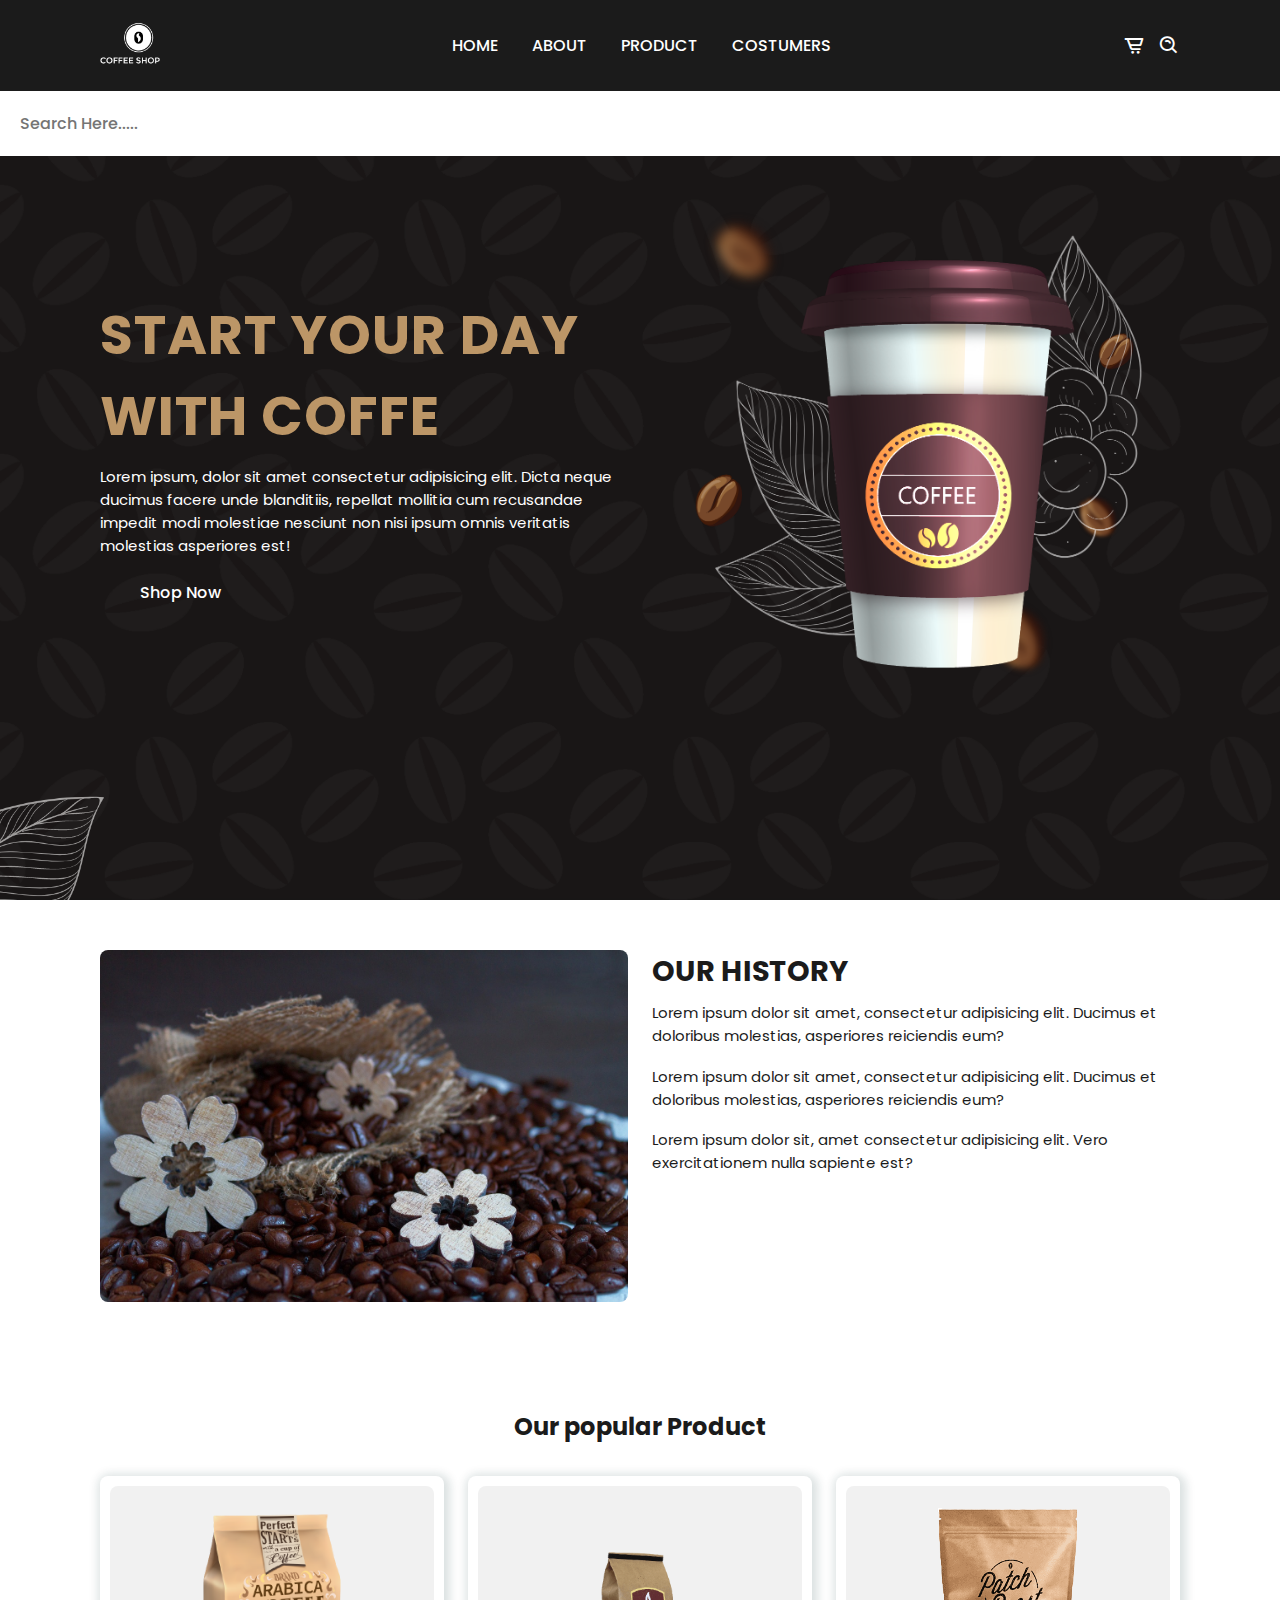
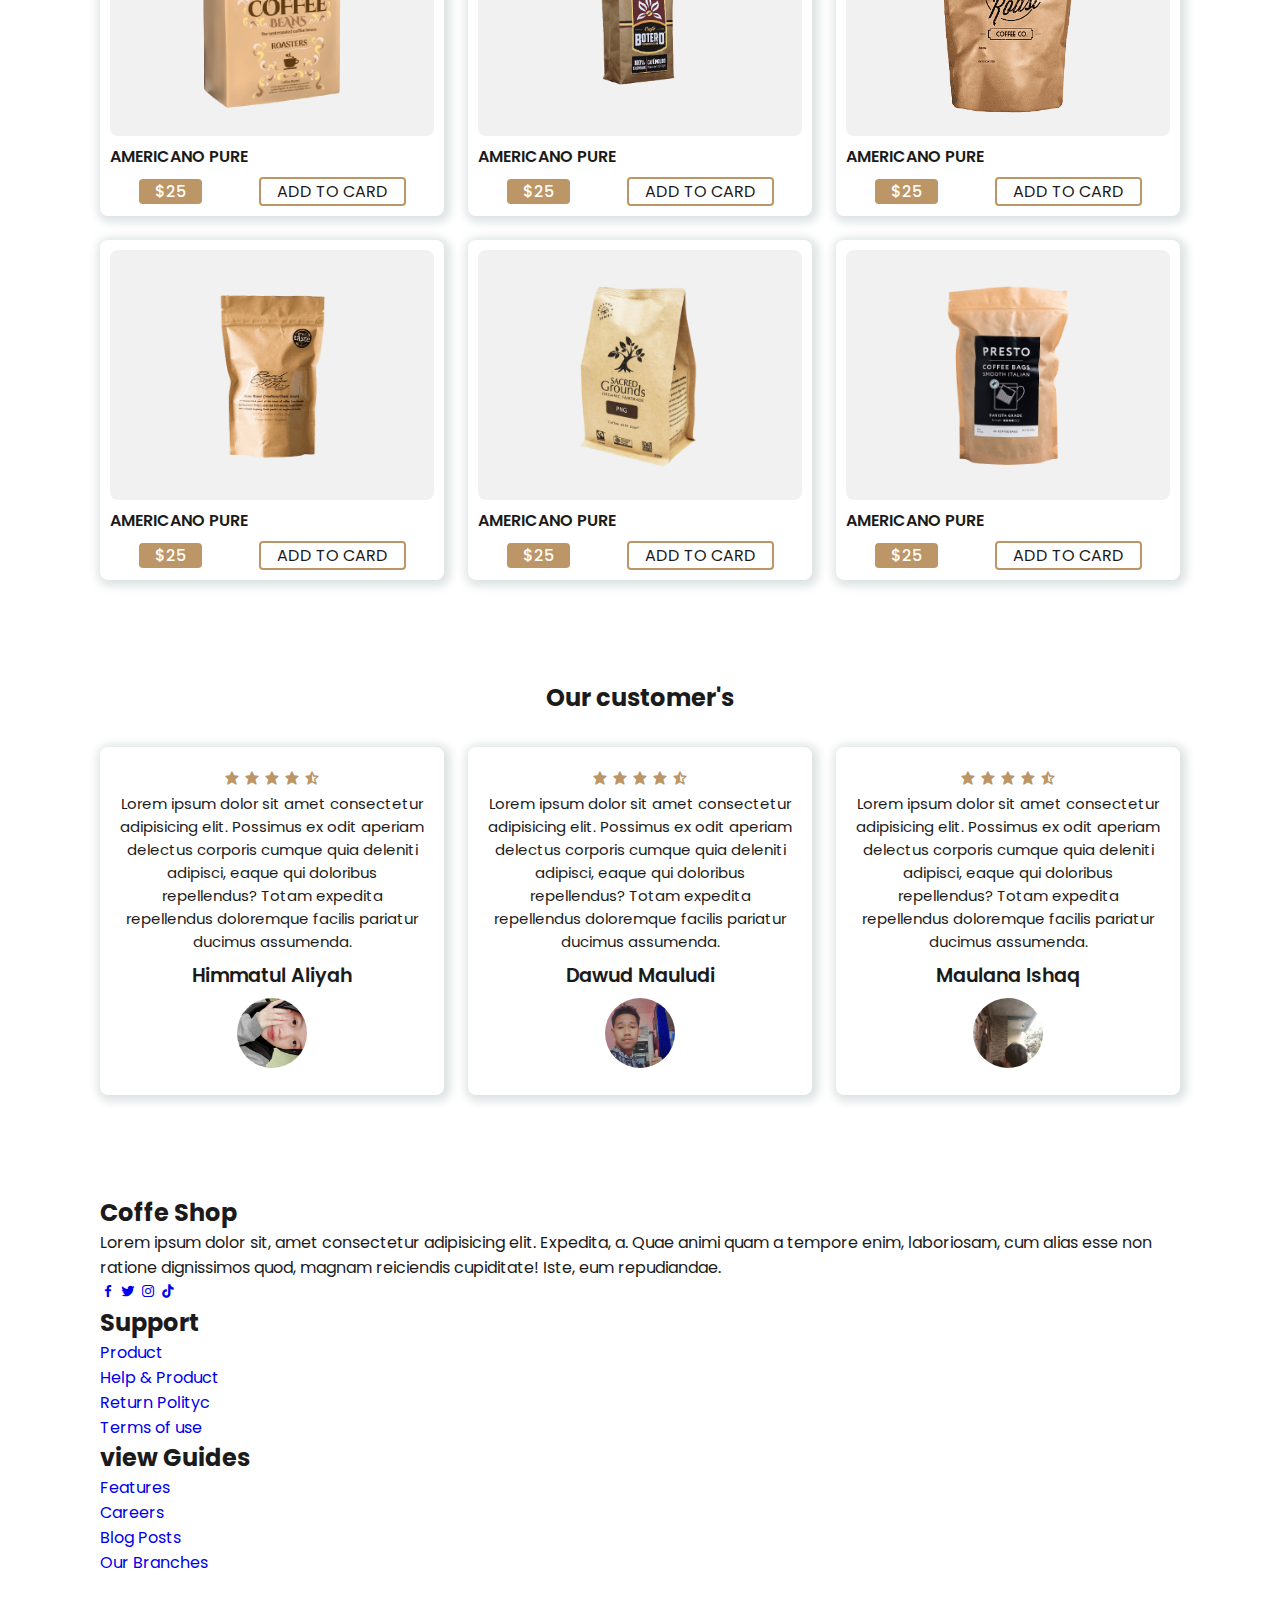
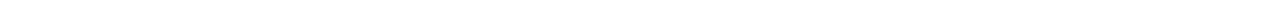
<file: alyaa/index.html>
<!DOCTYPE html>
<html lang="en">
<head>
    <meta charset="UTF-8">
    <meta http-equiv="X-UA-Compatible" content="IE=edge">
    <meta name="viewport" content="width=device-width, initial-scale=1.0">
    <title>Document</title>
    <link rel="stylesheet" href="styles.css">
    <!--box icon-->
    <link rel="stylesheet"
    href="https://unpkg.com/boxicons@latest/css/boxicons.min.css">
</head>
<body>
    <header>
        <a href="#" class="logo">
            <img src="img/logo.png" alt="">
        </a>
        <i class='bx bx-menu' id="menu-icon"></i>
        <ul class="navbar">
            <li><a href="#home">Home</a></li>
            <li><a href="#about">About</a></li>
            <li><a href="#product">Product</a></li>
            <li><a href="#costumers">Costumers</a></li>
        </ul>

        <div class="header-icon">
            <i class='bx bx-cart-alt' ></i>
            
            <i class='bx bx-search-alt' id="search-icon"></i>
        </div>

        <div class="search-box">
            <input type="search" name="" id="" placeholder="Search Here.....">
        </div>
    </header>

    <section class="home" id="home">
        <div class="home-text">
            <h1>Start your day <br>with coffe</h1>
            <p>Lorem ipsum, dolor sit amet consectetur adipisicing elit. Dicta neque ducimus facere unde blanditiis, repellat mollitia cum recusandae impedit modi molestiae nesciunt non nisi ipsum omnis veritatis molestias asperiores est!</p>
            <a href="#" class="btn">Shop Now</a>
        </div>
        <div class="home-img">
            <img src="img/main.png" alt="">
        </div>
    </section>

        <section class="about" id="about">
            <div class="about-img">
                <img src="img/about.jpg" alt="">
            </div>
            <div class="about-text">
                <h2>Our History</h2>
                <p>Lorem ipsum dolor sit amet, consectetur adipisicing elit. Ducimus et doloribus molestias, asperiores reiciendis eum?</p>
                <p>Lorem ipsum dolor sit amet, consectetur adipisicing elit. Ducimus et doloribus molestias, asperiores reiciendis eum?</p>
                <p>Lorem ipsum dolor sit, amet consectetur adipisicing elit. Vero exercitationem nulla sapiente est?</p>
                <a href="#" class="btn">Learn more</a>
            </div>
        </section>
        <section class="product" id="product">
            <div class="heading">
                <h2>Our popular Product</h2>
            </div>
            <div class="product-container">
                <div class="box">
                    <img src="img/p1.png" alt="">
                    <h3>Americano Pure</h3>
                    <div class="content">
                        <span>$25</span>
                        <a href="#">Add To Card</a>
                    </div>
                </div>
                <div class="box">
                    <img src="img/p2.png" alt="">
                    <h3>Americano Pure</h3>
                    <div class="content">
                        <span>$25</span>
                        <a href="#">Add To Card</a>
                    </div>
                </div>
                <div class="box">
                    <img src="img/p3.png" alt="">
                    <h3>Americano Pure</h3>
                    <div class="content">
                        <span>$25</span>
                        <a href="#">Add To Card</a>
                    </div>
                </div>
                <div class="box">
                    <img src="img/p4.png" alt="">
                    <h3>Americano Pure</h3>
                    <div class="content">
                        <span>$25</span>
                        <a href="#">Add To Card</a>
                    </div>
                </div>
                <div class="box">
                    <img src="img/p5.png" alt="">
                    <h3>Americano Pure</h3>
                    <div class="content">
                        <span>$25</span>
                        <a href="#">Add To Card</a>
                    </div>
                </div>
                <div class="box">
                    <img src="img/p6.png" alt="">
                    <h3>Americano Pure</h3>
                    <div class="content">
                        <span>$25</span>
                        <a href="#">Add To Card</a>
                    </div>
                </div>
            </div>
        </section>

        <section class="costumers" id="costumers">
            <div class="heading">
                <h2>Our customer's</h2>
            </div>
            <div class="customers-container">
                <div class="box">
                    <div class="stars">
                        <i class='bx bxs-star' ></i>
                        <i class='bx bxs-star' ></i>
                        <i class='bx bxs-star' ></i>
                        <i class='bx bxs-star' ></i>
                        <i class='bx bxs-star-half' ></i>
                    </div>
                    <p>Lorem ipsum dolor sit amet consectetur adipisicing elit. Possimus ex odit aperiam delectus corporis cumque quia deleniti adipisci, eaque qui doloribus repellendus? Totam expedita repellendus doloremque facilis pariatur ducimus assumenda.</p>
                    <h2>Himmatul Aliyah</h2>
                    <img src="img/901e8beb-c191-441c-ad82-6c0aa4797822.jpg" alt="">
                </div>
                <div class="box">
                    <div class="stars">
                        <i class='bx bxs-star' ></i>
                        <i class='bx bxs-star' ></i>
                        <i class='bx bxs-star' ></i>
                        <i class='bx bxs-star' ></i>
                        <i class='bx bxs-star-half' ></i>
                    </div>
                    <p>Lorem ipsum dolor sit amet consectetur adipisicing elit. Possimus ex odit aperiam delectus corporis cumque quia deleniti adipisci, eaque qui doloribus repellendus? Totam expedita repellendus doloremque facilis pariatur ducimus assumenda.</p>
                    <h2>Dawud Mauludi</h2>
                    <img src="img/ffb85e63-c196-484c-8919-c143bcbc926e.jpg" alt="">
                </div>
                <div class="box">
                    <div class="stars">
                        <i class='bx bxs-star' ></i>
                        <i class='bx bxs-star' ></i>
                        <i class='bx bxs-star' ></i>
                        <i class='bx bxs-star' ></i>
                        <i class='bx bxs-star-half' ></i>
                    </div>
                    <p>Lorem ipsum dolor sit amet consectetur adipisicing elit. Possimus ex odit aperiam delectus corporis cumque quia deleniti adipisci, eaque qui doloribus repellendus? Totam expedita repellendus doloremque facilis pariatur ducimus assumenda.</p>
                    <h2>Maulana Ishaq</h2>
                    <img src="img/lana.jpg" alt="">
                </div>
            </div>
        </section>

        <section class="footer">
            <div class="footer-box">
                <h2>Coffe Shop</h2>
                <p>Lorem ipsum dolor sit, amet consectetur adipisicing elit. Expedita, a. Quae animi quam a tempore enim, laboriosam, cum alias esse non ratione dignissimos quod, magnam reiciendis cupiditate! Iste, eum repudiandae.</p>
            <div class="social">
                <a href="#"><i class='bx bxl-facebook' ></i></a>
                <a href="#"><i class='bx bxl-twitter' ></i></a>
                <a href="#"><i class='bx bxl-instagram' ></i></a>
                <a href="#"><i class='bx bxl-tiktok' ></i></a>
            </div>
            </div>
            <div class="footer-box">
                <h2>Support</h2>
                <li><a href="#">Product</a></li>
                <li><a href="#">Help & Product</a></li>
                <li><a href="#">Return Polityc</a></li>
                <li><a href="#">Terms of use</a></li>
            </div>
            <div class="footer-box">
                <h2>view Guides</h2>
                <li><a href="#">Features</a></li>
                <li><a href="#">Careers</a></li>
                <li><a href="#">Blog Posts</a></li>
                <li><a href="#">Our Branches</a></li>
            </div>
        </section>
























    
    <!---Script JS-->
    <script src="main.js"></script>
</body>
</html>
</file>
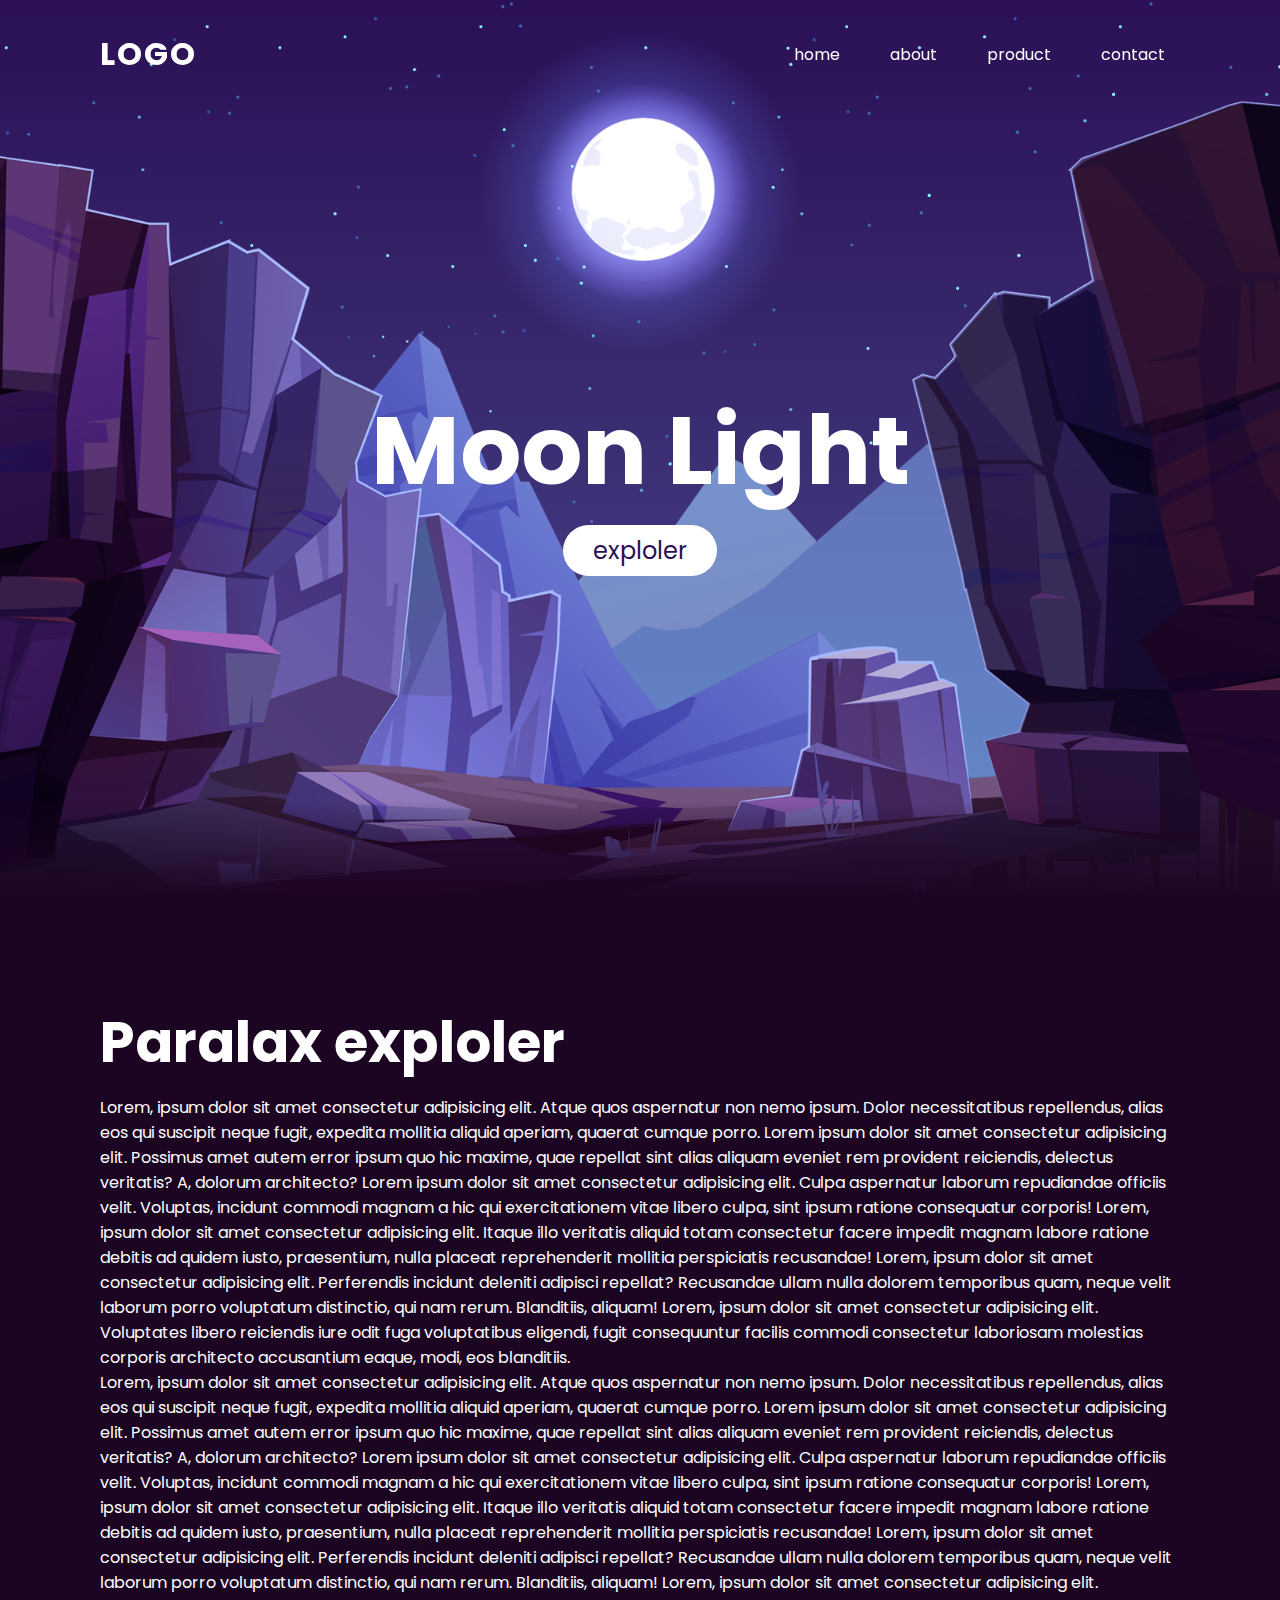
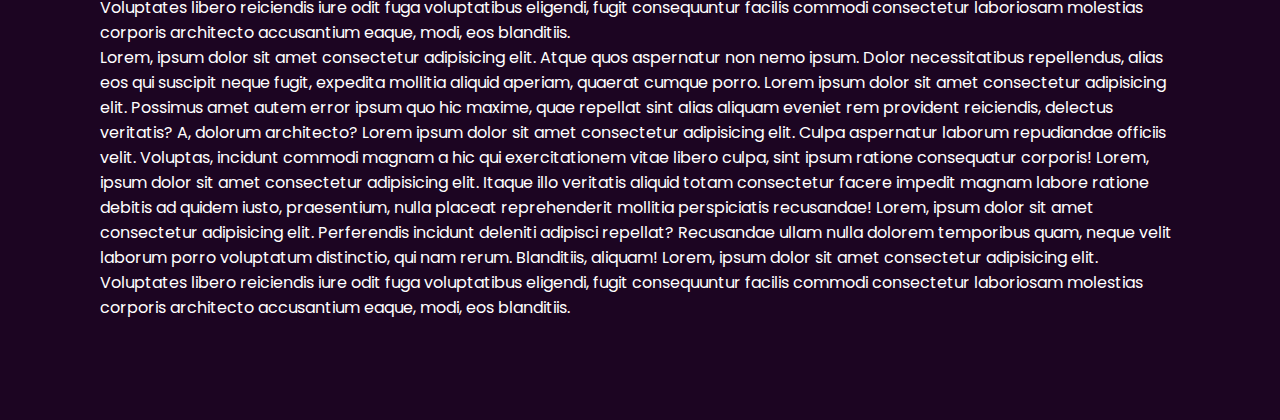
<file: dawud/index.html>
<!DOCTYPE html>
<html lang="en">
<head>
    <meta charset="UTF-8">
    <meta http-equiv="X-UA-Compatible" content="IE=edge">
    <meta name="viewport" content="width=device-width, initial-scale=1.0">
    <title>Document</title>
    <link rel="stylesheet" href="styles.css">
</head>
<body>
    <header>
        <a href="#" class="logo">Logo</a>
        <ul>
            <li><a href="#">home</a></li>
            <li><a href="#">about</a></li>
            <li><a href="#">product</a></li>
            <li><a href="#">contact</a></li>
        </ul>
    </header>

    <section>
        <img src="stars.png" id="stars">
        <img src="moon.png" id="moon">
        <img src="mountains_behind.png" id="mountains_behind">
        <h2 id="text">Moon Light</h2>
        <a href="#sec" id="btn">exploler</a>
        <img src="mountains_front.png" id="mountains_front">
        
    </section>

    <div class="sec" id="sec">
        <h2>Paralax exploler</h2>
        <p>Lorem, ipsum dolor sit amet consectetur adipisicing elit. Atque quos aspernatur non nemo ipsum. Dolor necessitatibus repellendus, alias eos qui suscipit neque fugit, expedita mollitia aliquid aperiam, quaerat cumque porro.
            Lorem ipsum dolor sit amet consectetur adipisicing elit. Possimus amet autem error ipsum quo hic maxime, quae repellat sint alias aliquam eveniet rem provident reiciendis, delectus veritatis? A, dolorum architecto?
            Lorem ipsum dolor sit amet consectetur adipisicing elit. Culpa aspernatur laborum repudiandae officiis velit. Voluptas, incidunt commodi magnam a hic qui exercitationem vitae libero culpa, sint ipsum ratione consequatur corporis!
            Lorem, ipsum dolor sit amet consectetur adipisicing elit. Itaque illo veritatis aliquid totam consectetur facere impedit magnam labore ratione debitis ad quidem iusto, praesentium, nulla placeat reprehenderit mollitia perspiciatis recusandae!
            Lorem, ipsum dolor sit amet consectetur adipisicing elit. Perferendis incidunt deleniti adipisci repellat? Recusandae ullam nulla dolorem temporibus quam, neque velit laborum porro voluptatum distinctio, qui nam rerum. Blanditiis, aliquam!
            Lorem, ipsum dolor sit amet consectetur adipisicing elit. Voluptates libero reiciendis iure odit fuga voluptatibus eligendi, fugit consequuntur facilis commodi consectetur laboriosam molestias corporis architecto accusantium eaque, modi, eos blanditiis.
            <br>Lorem, ipsum dolor sit amet consectetur adipisicing elit. Atque quos aspernatur non nemo ipsum. Dolor necessitatibus repellendus, alias eos qui suscipit neque fugit, expedita mollitia aliquid aperiam, quaerat cumque porro.
            Lorem ipsum dolor sit amet consectetur adipisicing elit. Possimus amet autem error ipsum quo hic maxime, quae repellat sint alias aliquam eveniet rem provident reiciendis, delectus veritatis? A, dolorum architecto?
            Lorem ipsum dolor sit amet consectetur adipisicing elit. Culpa aspernatur laborum repudiandae officiis velit. Voluptas, incidunt commodi magnam a hic qui exercitationem vitae libero culpa, sint ipsum ratione consequatur corporis!
            Lorem, ipsum dolor sit amet consectetur adipisicing elit. Itaque illo veritatis aliquid totam consectetur facere impedit magnam labore ratione debitis ad quidem iusto, praesentium, nulla placeat reprehenderit mollitia perspiciatis recusandae!
            Lorem, ipsum dolor sit amet consectetur adipisicing elit. Perferendis incidunt deleniti adipisci repellat? Recusandae ullam nulla dolorem temporibus quam, neque velit laborum porro voluptatum distinctio, qui nam rerum. Blanditiis, aliquam!
            Lorem, ipsum dolor sit amet consectetur adipisicing elit. Voluptates libero reiciendis iure odit fuga voluptatibus eligendi, fugit consequuntur facilis commodi consectetur laboriosam molestias corporis architecto accusantium eaque, modi, eos blanditiis.<br>Lorem, ipsum dolor sit amet consectetur adipisicing elit. Atque quos aspernatur non nemo ipsum. Dolor necessitatibus repellendus, alias eos qui suscipit neque fugit, expedita mollitia aliquid aperiam, quaerat cumque porro.
            Lorem ipsum dolor sit amet consectetur adipisicing elit. Possimus amet autem error ipsum quo hic maxime, quae repellat sint alias aliquam eveniet rem provident reiciendis, delectus veritatis? A, dolorum architecto?
            Lorem ipsum dolor sit amet consectetur adipisicing elit. Culpa aspernatur laborum repudiandae officiis velit. Voluptas, incidunt commodi magnam a hic qui exercitationem vitae libero culpa, sint ipsum ratione consequatur corporis!
            Lorem, ipsum dolor sit amet consectetur adipisicing elit. Itaque illo veritatis aliquid totam consectetur facere impedit magnam labore ratione debitis ad quidem iusto, praesentium, nulla placeat reprehenderit mollitia perspiciatis recusandae!
            Lorem, ipsum dolor sit amet consectetur adipisicing elit. Perferendis incidunt deleniti adipisci repellat? Recusandae ullam nulla dolorem temporibus quam, neque velit laborum porro voluptatum distinctio, qui nam rerum. Blanditiis, aliquam!
            Lorem, ipsum dolor sit amet consectetur adipisicing elit. Voluptates libero reiciendis iure odit fuga voluptatibus eligendi, fugit consequuntur facilis commodi consectetur laboriosam molestias corporis architecto accusantium eaque, modi, eos blanditiis.
        </p>
    </div>
    <script src="main.js"></script>
</body>
</html>
</file>
<file: alyaa/styles.css>
@import url('https://fonts.googleapis.com/css2?family=Poppins:ital,wght@0,300;0,400;0,500;0,600;1,200;1,500;1,600&display=swap');
*{
    font-family: 'Poppins',sans-serif;
    margin: 0;
    padding: 0;
    box-sizing: border-box;
    scroll-padding-top: 4rem;
    scroll-behavior: smooth;
    list-style: none;
    text-decoration: none;
}

:root{
    --main-color:#bc9667;
    --second-color:#edeae3;
    --txt-color:#1b1b1b;
    --bg-color:#fff;
    --box-shadow: 2px 2px 10px 4px rgb(14 55 54 / 15%);
}

section{
    padding: 50px 100px;
}

img{
    width: 100%;
}

body{
    color: var(--txt-color);
}

header{
    position: fixed;
    width: 100%;
    top: 0;
    right: 0;
    z-index: 1000;
    display: flex;
    justify-content: space-between;
    align-items: center;
    padding: 18px 100px;
    transition: 0.5s linear;
    background: var(--txt-color);
    
}
.logo img{
    width: 60px;
}

.navbar{
    display: flex;
}

.navbar a{
    padding: 8px 17px;
    color: var(--bg-color);
    font: 1rem;
    text-transform: uppercase;
    font-weight: 500;
}

.navbar a:hover{
    background: var(--main-color);
    border-radius: 0.2rem;
    transition: 0.2s all linear;
}

.header-icon{
    font-size: 22px;
    cursor: pointer;
    z-index: 10000;
    display: flex;
    column-gap: 0.8rem;
}

.header-icon .bx{
    color: var(--bg-color);
}

.header-icon .bx:hover{
    color: var(--main-color);
}

#menu-icon{
    color: var(--bg-color);
    font-size: 24px;
    z-index: 10001;
    cursor: pointer;
    display: none;

}

.search-box{
    position: absolute;
    top: 100%;
    left: 50%;
    transform: translate(-50%);
    background: var(--bg-color);
    width: 100%;
}

.search-box.active{
    top: 110%;
    box-shadow: var(--box-shadow);
    transition: 0.2s all linear;
    display: none;
}

.search-box input{
    padding: 20px;
    border: none;
    outline: none;
    width:  100%;
    font-size: 1rem;
    color: var(--main-color);
}

.search-box input::placeholder{
    font: 1rem;
    font-weight: 500;
}

.home{
    width: 100%;
    min-height: 100vh;
    background: url(img/bg.png);
    background-repeat: no-repeat;
    background-size: cover;
    background-position: center;
    display: grid;
    grid-template-columns: repeat(auto-fit, minmax(17rem, auto));
    align-items: center;
    gap: 1.5rem;
}

.home-text h1{
    font-size: 3.4rem;
    color: var(--main-color);
    text-transform: uppercase;
    letter-spacing: 1px;
}

.home-text p{
    font-size: 0.938rem;
    color: var(--bg-color);
    margin: 0.5rem 0 1.4rem;
}

.btn{
    padding: 10px 40px;
    border-radius: 0.3rem;
    background-position: var(--main-color);
    color: var(--bg-color);
    font-weight: 500;


}

.btn:hover{
    background: #8a6f4d;
}

.about{
    display: grid;
    grid-template-columns: repeat(auto-fit, minmax(17rem, auto));
    gap: 1.5rem;
}

.about-img img{
    border-radius: 0.5rem;

}

.about-text h2{
    font-size: 1.8rem;
    text-transform: uppercase;
}

.about-text p{
    font-size: 0.938rem;
    margin: 0.5rem 0 1.1rem;
}

.heading{
   text-align: center; 
}

.heading h2{
    text-align: 1.8rem;
    text-decoration: uppercase;
}

.product-container{
    display: grid;
    grid-template-columns: repeat(auto-fit,minmax(280px,auto));
    gap: 1.5rem;
    margin-top: 2rem;
}
.product-container .box{
    position: relative;
    padding: 10px;
    display: flex;
    flex-direction: column;
    justify-content: center;
    border-radius: 0.5rem;
    box-shadow: var(--box-shadow);
}

.product-container img{
    width: 100%;
    height: 250px;
    object-fit: contain;
    object-position: center;
    padding: 20px;
    background: #f1f1f1;
    border-radius: 0.5rem;
}

.product-container .box h3{
    font-size: 1rem;
    font-weight: 600;
    text-transform: uppercase;
    margin: 0.5rem 0 0.5rem;
}

.product-container .box .content{
    display: flex;
    align-items: center;
    justify-content: space-around;
}

.product-container .box .content span{
    padding: 0 1rem;
    color: var(--bg-color);
    background: var(--main-color);
    border-radius: 4px;
    font-weight: 500;
}
.product-container .box .content a{
    padding: 0 1rem;
    color: var(--txt-color);
    border:  2px solid var(--main-color);
    border-radius: 4px;
    text-transform: uppercase;
}

.product-container .box .content a:hover{
    background: var(--main-color);
    color:var(--bg-color) ;
    transition: 0.2 all linear;
}

.customers-container{
    display: grid;
    grid-template-columns: repeat(auto-fit,minmax(280px,auto));
    gap: 1.5rem;
    margin-top: 2rem;
}

.customers-container .box{
    padding: 20px;
    box-shadow: var(--box-shadow);
    border-radius: 0.5rem;
    text-align: center;
}

.stars .bx{
    color: var(--main-color);
}

.customers-container .box p{
    font-size: 0.938rem;
}

.customers-container .box h2{
    font-size: 1.2rem;
    font-weight: 600;
    margin: 0.5rem 0 0.5rem;
}
.customers-container .box img{
    width: 70px;
    height: 70px;
    border-radius: 50%;
    object-fit: cover;
}

.customers-container .box:hover{
    background: var(--second-color);
    transition: 0.2s all linear;
}
</file>
<file: dawud/styles.css>
@import url('https://fonts.googleapis.com/css2?family=Poppins:ital,wght@0,300;0,400;0,500;0,600;0,700;0,800;0,900;1,200&display=swap');

*{
    margin: 0;
    padding: 0;
    box-sizing: border-box;
    font-family: 'Poppins',sans-serif;
    scroll-behavior: smooth;

}

body{
    min-height: 100vh;
    overflow-x: hidden;
    background: linear-gradient(#2b1055,#7597de);
}

header{
    position: absolute;
    top: 0;
    left: 0;
    width: 100%;
    padding: 30px 100px;
    display: flex;
    justify-content: space-between;
    align-items: center;
    z-index: 10000;

}

header .logo{
    color: #fff;
    font-weight: 700;
    text-decoration: none;
    font-size: 2em;
    text-transform: uppercase;
    letter-spacing: 2px;
}

header ul{
    display: flex;
    justify-content: center;
    align-items: center;
}

header ul li{
    list-style: none;
    margin-left: 20px;

}

header ul li a{
    text-decoration: none;
    padding: 6px 15px;
    color: #fff;
    border-radius: 20px;
}

header ul li a:hover,
header ul li a.active
{
    background: #fff;
    color: #2b1055;
}

section{
    position: relative;
    width: 100%;
    height: 100vh;
    padding: 100px;
    display: flex;
    justify-content: center;
    align-items: center;
}
section::before{
    content: ''; 
    position: absolute;
    bottom: 0;
    width: 100%;
    height: 100px;
    background: linear-gradient(to top,#1c0522,transparent);
    z-index: 1000;
}

section img{
    position: absolute;
    top: 0;
    left: 0;
    width: 100%;
    height: 100%;
    object-fit: cover;
    pointer-events: none;
}

section img#moon{
    mix-blend-mode: screen;
}

section img#mountains_front{
    z-index: 10;
}

#text{
    position: absolute;
    color: #fff;
    white-space: nowrap;
    font-size: 7.5vw;
    z-index: 9;
}

#btn{
    text-decoration: none;
    display: inline-block;
    padding: 8px 30px;
    border-radius: 40px;
    background: #fff;
    color: #2b1055;
    font-size: 1.5em;
    z-index: 9;
    transform: translateY(100px);
}

.sec{
    position: relative;
    padding: 100px;
    background: #1c0522;

}

.sec h2{
    font-size: 3.5em;
    margin-bottom: 10px;
    color: #fff;
}

.sec p{
    font-size: 1em;
    color: #fff;
}

@media screen {
    
}
</file>
